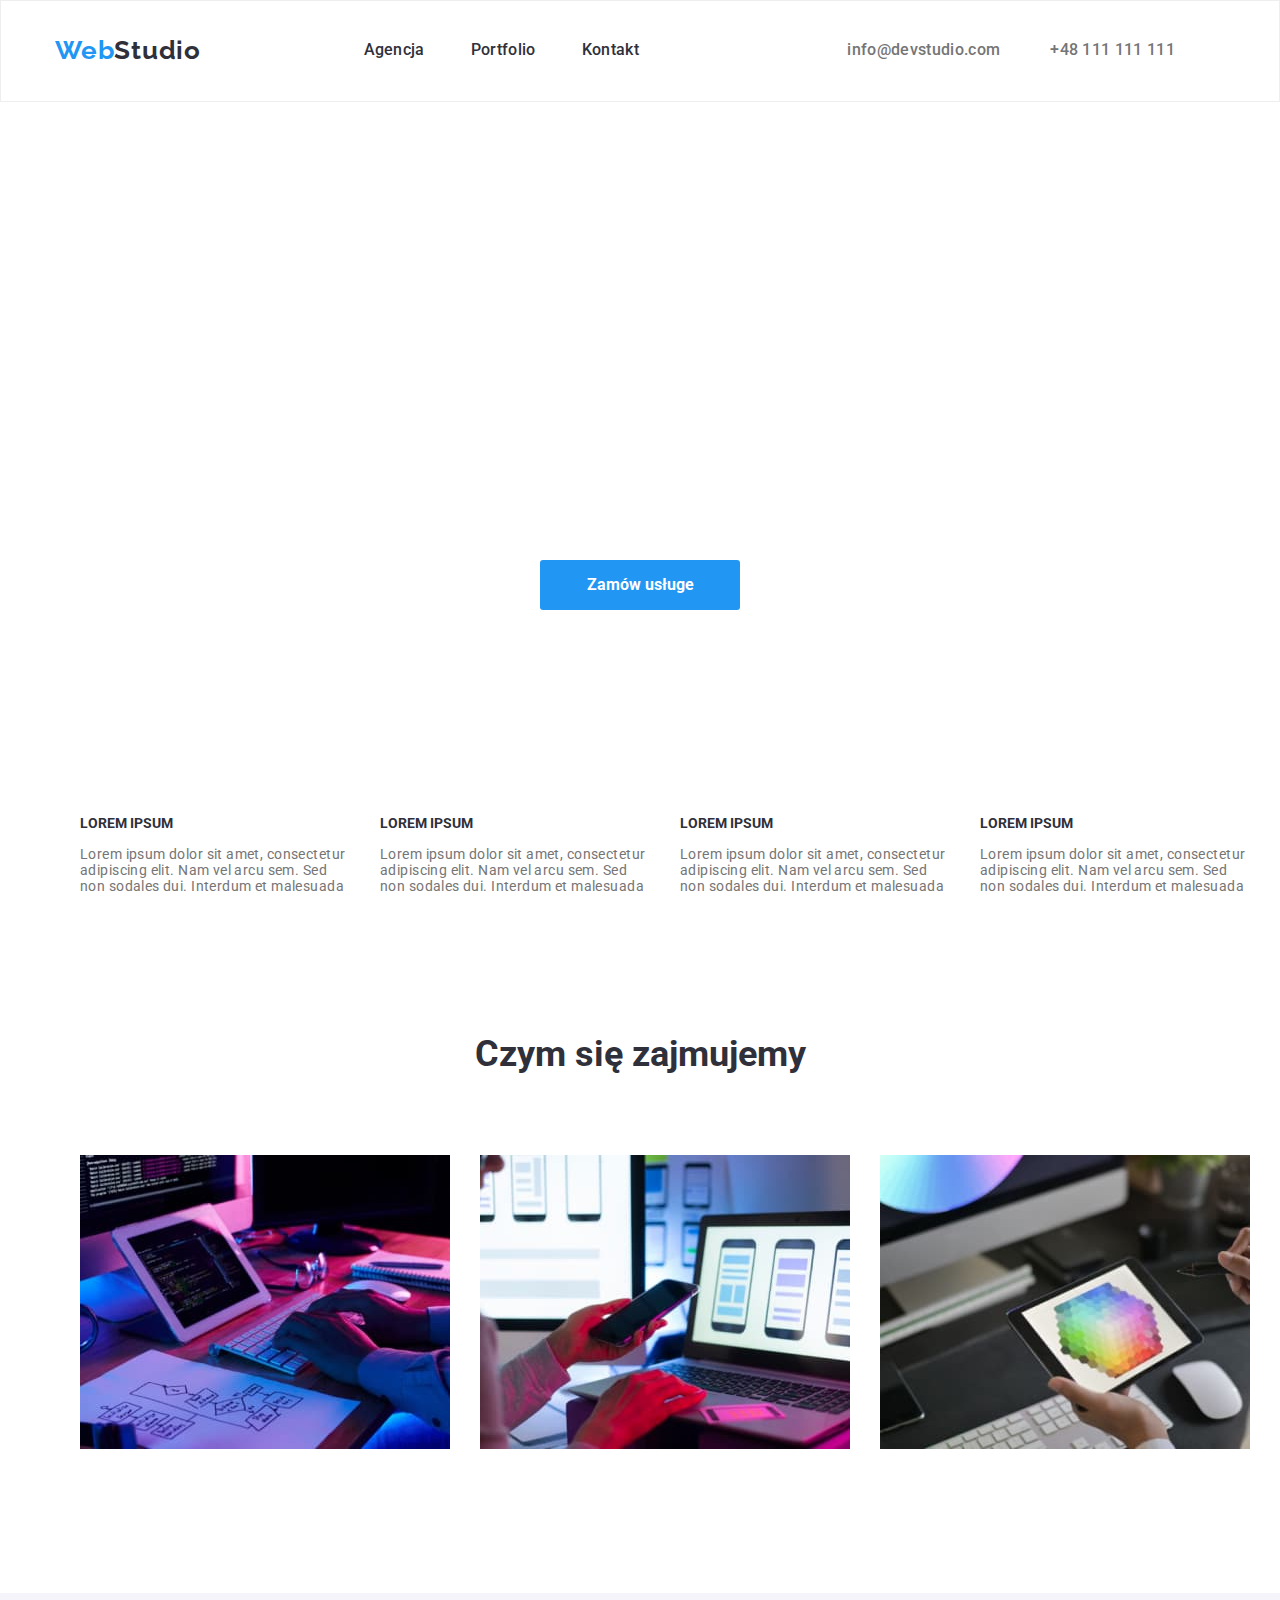
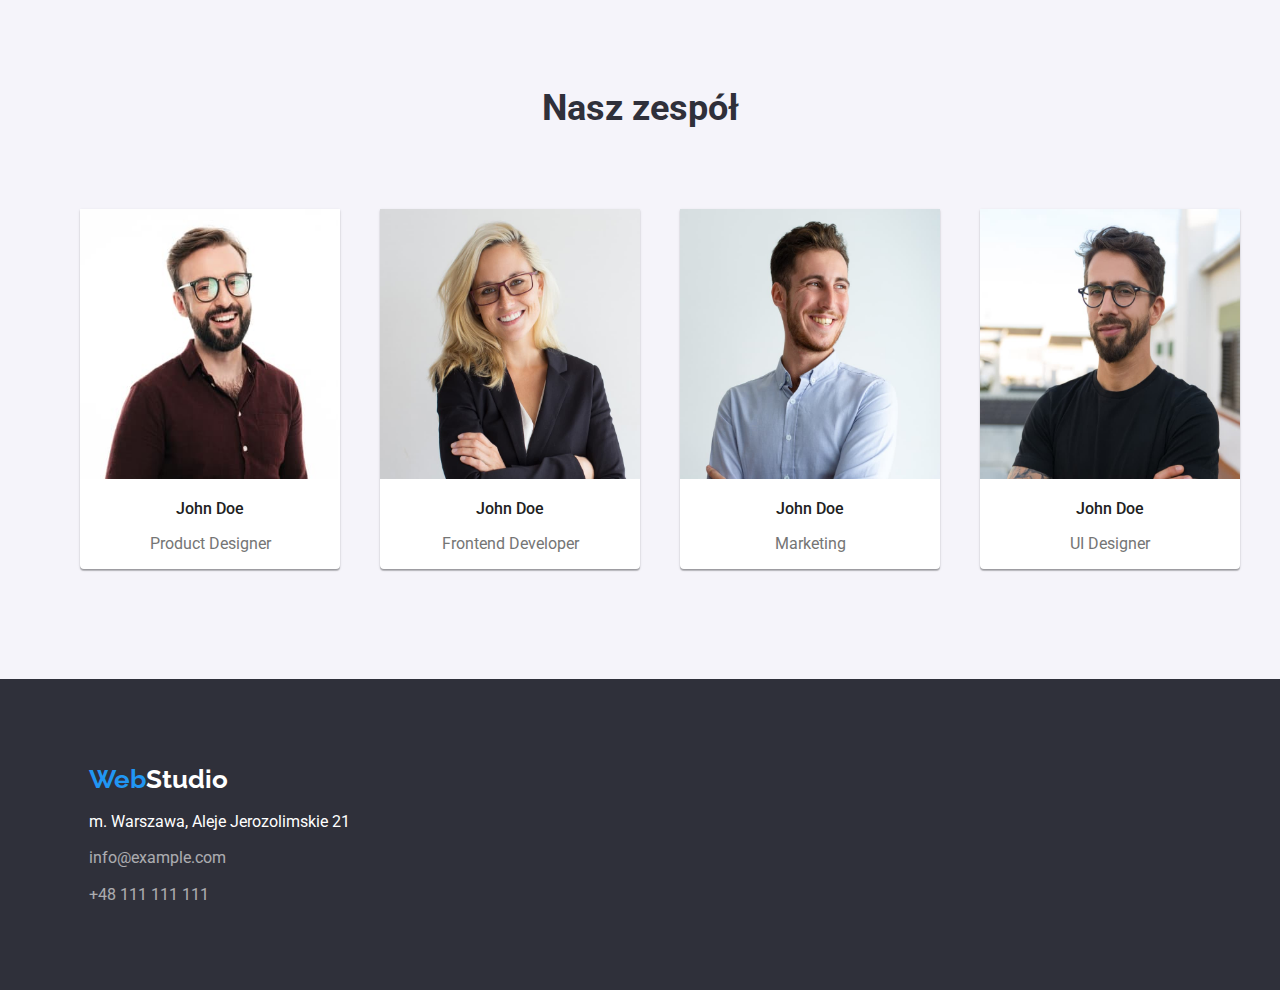
<file: index.html>
<!DOCTYPE html>
<html lang="pl">
<head>
    <meta charset="UTF-8">
    <meta http-equiv="X-UA-Compatible" content="IE=edge">
    <meta name="viewport" content="width=device-width, initial-scale=1.0">
    <title>Main Page</title>
    <link rel="stylesheet" href="./css/norm.css">
    <link rel="stylesheet" href="./css/style.css">
    <link href="https://fonts.googleapis.com/css2?family=Roboto:wght@400;500;700;900&display=swap" rel="stylesheet">
    <link href="https://fonts.googleapis.com/css2?family=Raleway:wght@700&display=swap" rel="stylesheet">
</head>
<body>
    <header>
        <div class="container">
            <nav class="navigation">
                <a href="./index.html" class="logo"><span class="web">Web</span>Studio</a>
    
                <ul class="nav-menu">
                    
                    <li><a href="#">Agencja</a></li>
                    <li><a href="./portfolio.html">Portfolio</a></li>
                    <li><a href="#">Kontakt</a></li>
    
                </ul>

                <address>
                <ul class="header-address">
                        <li><a href="mailto:info@devstudio.com">info@devstudio.com</a></li>
                        <li><a href="tel:+48111111111">+48 111 111 111</a></li>
                </ul>
                </address>
            </nav>
        </div>
    </header>
    
    <main>
       <section class="slider">

                <h1>EFEKTYWNE ROZWIĄZANIA DLA WASZEGO BIZNESU</h1>
                <input type="button" class="service-button" value="Zamów usługe">
        
        </section>

    <section class="text-section">
        
     <div class="container">
            <ul class="lorem-ipsum" >
            
                <li class="item-list">
                    <h3>LOREM IPSUM</h3>
                    <p>Lorem ipsum dolor sit amet, consectetur adipiscing elit. Nam vel arcu sem. Sed non sodales dui. Interdum et malesuada</p></li>
                <li class="item-list">
                    <h3>LOREM IPSUM</h3>
                    <p>Lorem ipsum dolor sit amet, consectetur adipiscing elit. Nam vel arcu sem. Sed non sodales dui. Interdum et malesuada</p></li>
                <li class="item-list">
                    <h3>LOREM IPSUM</h3>
                    <p>Lorem ipsum dolor sit amet, consectetur adipiscing elit. Nam vel arcu sem. Sed non sodales dui. Interdum et malesuada</p></li>
                <li class="item-list">
                    <h3>LOREM IPSUM</h3>
                    <p>Lorem ipsum dolor sit amet, consectetur adipiscing elit. Nam vel arcu sem. Sed non sodales dui. Interdum et malesuada</p></li>
       
            </ul>
        </div>
    </section>
    
        <section class="doing">
        
            <h2>Czym się zajmujemy</h2>

                <div class="container">
                    <ul>
                        <li class="item-list"><img src="images/box1.jpg" width="370" height="294" alt="Programowanie na laptopie"></li>
                        <li class="item-list"><img src="images/box2.jpg" width="370" height="294" alt="Programista używa telefonu przy laptopie"></li>
                        <li class="item-list"><img src="images/box3.jpg" width="370" height="294" alt="Programista używa tableta przy laptopie"></li>
                    </ul>
                </div>
        </section>
        
        <section class="team">

            <h2>Nasz zespół</h2>
           
            <div class="container">
                <ul class="our-team">
                    <li class="team-card"><img src="images/img(1).jpg" width="260" height="270" alt="Product Designer">
                        <p class="name">John Doe</p>
                        <p class="job">Product Designer</p>
                    </li>
                
                    <li class="team-card"><img src="images/img.jpg" width="260" height="270" alt="Frontend Developer">
                        <p class="name">John Doe</p>
                        <p class="job">Frontend Developer</p>
                    </li>

                    <li class="team-card"><img src="images/img(2).jpg" width="260" height="270" alt="Marketing">
                        <p class="name">John Doe</p>
                        <p class="job">Marketing</p>
                    </li>
                    <li class="team-card"><img src="images/img(3).jpg" width="260" height="270" alt="UI Designer">
                        <p class="name">John Doe</p>
                        <p class="job">UI Designer</p>
                    </li>
                </ul>
            </div>

    </section>

        
</main>

<footer class="footer-nav">

    <div class="container">

      <address class='contact'>
            <ul class="footer-contact">
                <li class="footer-logo"><a href="index.html"><span class="web">Web</span>Studio</a></li>
                <li>m. Warszawa, Aleje Jerozolimskie 21</li>
                <li><a href="mailto:info@example.com" class="transparent">info@example.com</a></li>
                <li><a href="tel:+48111111111" class="transparent">+48 111 111 111</a></li>
            </ul>

        </address>
    </div>

</footer>

</body>

</html>
</file>
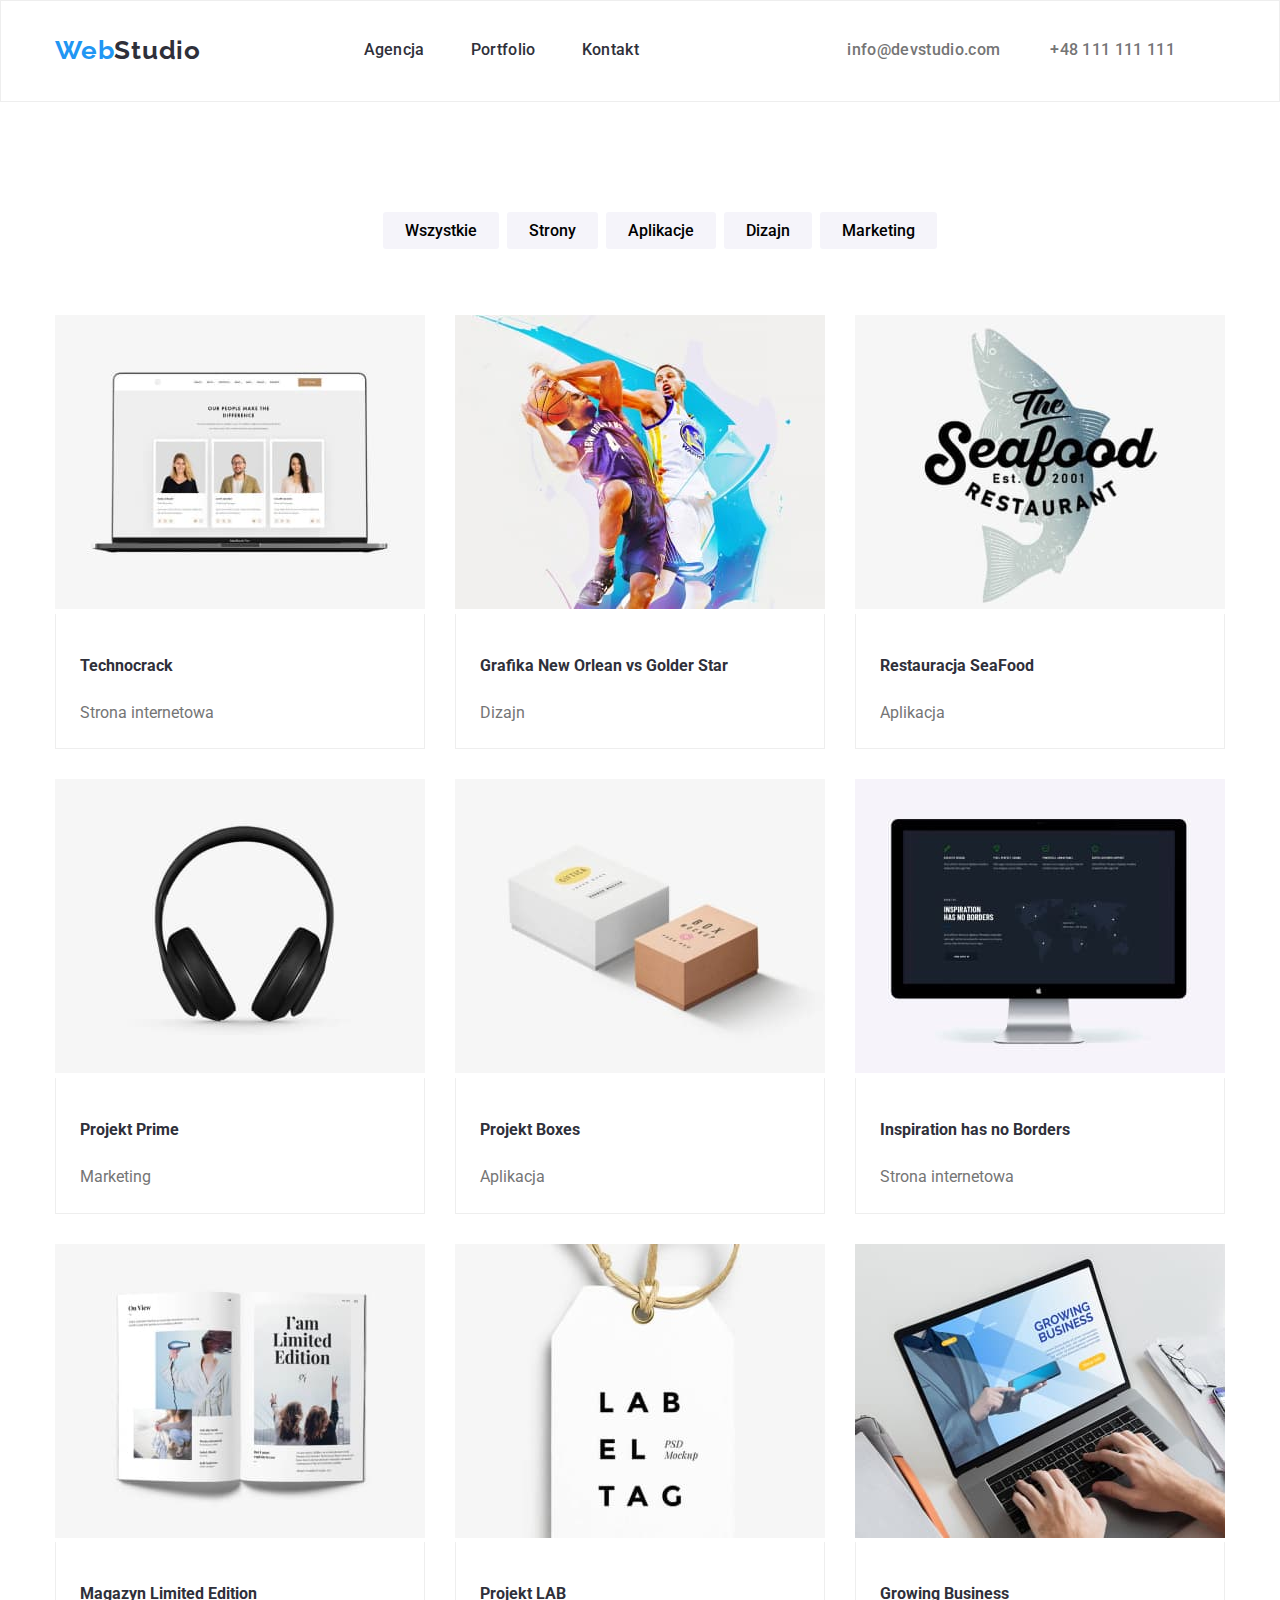
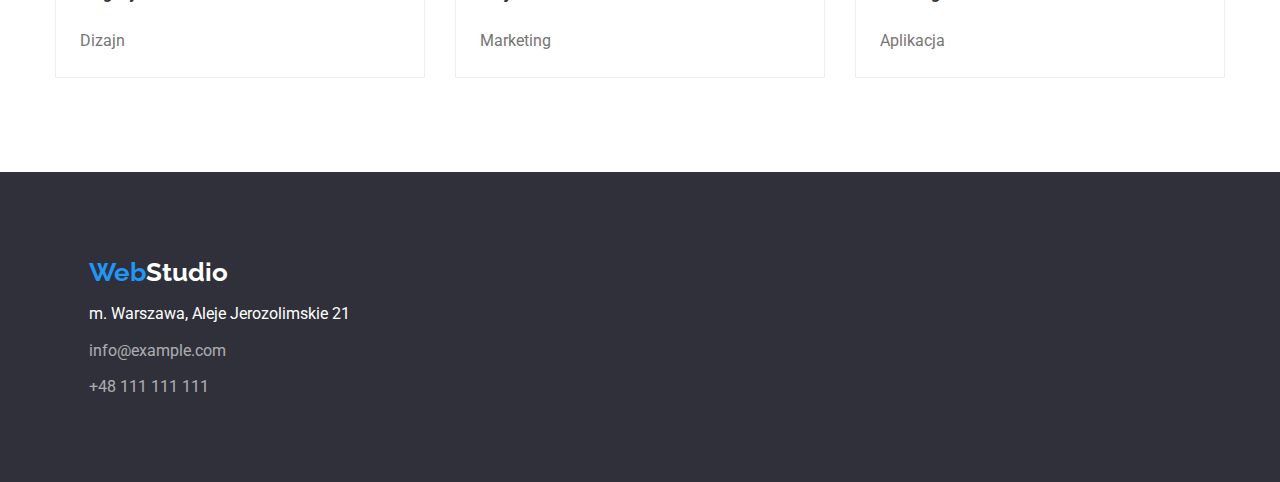
<file: portfolio.html>
<!DOCTYPE html>
<html lang="pl">
<head>
    <meta charset="UTF-8">
    <meta http-equiv="X-UA-Compatible" content="IE=edge">
    <meta name="viewport" content="width=device-width, initial-scale=1.0">
    <title>Portfolio</title>
    <link rel="stylesheet" href="./css/norm.css">
    <link rel="stylesheet" href="./css/style.css">
    <link href="https://fonts.googleapis.com/css2?family=Roboto:wght@400;500;700;900&display=swap" rel="stylesheet">
    <link href="https://fonts.googleapis.com/css2?family=Raleway:wght@700&display=swap" rel="stylesheet">

</head>
<body>
    <header>
        <div class="container">
            <nav class="navigation">
                <a href="./index.html" class="logo"><span class="web">Web</span>Studio</a>
    
                <ul class="nav-menu">
    
                    <li><a href="#">Agencja</a></li>
                    <li><a href="./portfolio.html">Portfolio</a></li>
                    <li><a href="#">Kontakt</a></li>
    
                </ul>
    
                <address>
                    <ul class="header-address">
                        <li><a href="mailto:info@devstudio.com">info@devstudio.com</a></li>
                        <li><a href="tel:+48111111111">+48 111 111 111</a></li>
                    </ul>
                </address>
            </nav>
        </div>
    </header>

    <main>
        <div class="container">
            <section class="service-categories">
                <ul class="buttons">
            
                    <li><input type="button" class="categories" value="Wszystkie">
                    <li><input type="button" class="categories" value="Strony">
                    <li><input type="button" class="categories" value="Aplikacje">
                    <li><input type="button" class="categories" value="Dizajn">
                    <li><input type="button" class="categories" value="Marketing">
            
                </ul>
            
            </section>
        </div>

    <div class="container">
       <section>
        <ul class="grid">
            <li><img src="images/img(9).jpg" width="370" height="294" alt="">
                <div class="description">
                <p class="offer">Technocrack</p>
                <p class="category">Strona internetowa</p>
                </div>
            </li>
            
            <li><img src="images/img(1)(1).jpg" width="370" height="294" alt="Dwóch koszykarzy">
                <div class="description">
                <p class="offer">Grafika New Orlean vs Golder Star</p>
                <p class="category">Dizajn</p>
                </div>
            </li>
            
            <li><img src="images/img(2)(1).jpg" width="370" height="294" alt="Logo ryby">
                <div class="description">
                <p class="offer">Restauracja SeaFood</p>
                <p class="category">Aplikacja</p>
                </div>
            </li>
        
            <li><img src="images/img(3)(1).jpg" width="370" height="294" alt="Dwa pudełka">
                <div class="description">
                <p class="offer">Projekt Prime</p>
                <p class="category">Marketing</p>
                </div>
            </li>
            
            <li><img src="images/img(4)(1).jpg" width="370" height="294" alt="Ekran komputera">
                <div class="description">
                <p class="offer">Projekt Boxes</p>
                <p class="category">Aplikacja</p>
                </div>
            </li>
            
            <li><img src="images/img(5)(1).jpg" width="370" height="294" alt="Książka">
                <div class="description">
                <p class="offer">Inspiration has no Borders</p>
                <p class="category">Strona internetowa</p>
                </div>
            </li>
        
            <li><img src="images/img(6)(1).jpg" width="370" height="294" alt=" Metka">
                <div class="description">
                <p class="offer">Magazyn Limited Edition</p>
                <p class="category">Dizajn</p>
                </div>
            </li>
            
            <li><img src="images/img(7)(1).jpg" width="370" height="294" alt="Pisanie na laptopie">
                <div class="description">
                <p class="offer">Projekt LAB</p>
                <p class="category">Marketing</p>
                </div>
            </li>
            
            <li><img src="images/img(8)(1).jpg" width="370" height="294" alt="Laptop ze zdjęciami">
                <div class="description">
                <p class="offer">Growing Business</p>
                <p class="category">Aplikacja</p>
                </div>
            </li>
        </ul>
            
        </section>
    
        </div>
    
    
    </main>


<footer class="footer-nav">

    <div class="container">

        <address class='contact'>
            <ul class="footer-contact">
                <li class="footer-logo"><a href="index.html"><span class="web">Web</span>Studio</a></li>
                <li>m. Warszawa, Aleje Jerozolimskie 21</li>
                <li><a href="mailto:info@example.com" class="transparent">info@example.com</a></li>
                <li><a href="tel:+48111111111" class="transparent">+48 111 111 111</a></li>
            </ul>

        </address>
    </div>

</footer>

</body>

</html>
</html>
</file>
<file: css/style.css>
/* Basic */

:root {
    --basic-color:#2196F3;
    --second-color: #212121;
    --background-one:#2F303A;
    --background-two:#F5F4FA;
    --contact-color: #757575;
}


a , li {
    text-decoration: none;
    font-style: normal;
    color: var(--background-one);
    
   
  }

ul {
    display: flex;
    list-style: none;

}

body {
    font-family: "Roboto", "Raleway", sans-serif;
    background-color:#FFFFFF;
    font-size: 14;
    font-style: normal;
    color: var(--background-one);
    line-height: 1.17;
    font-weight: 400;
    
    
}

.container {
    width: 1200px;
    margin: 0 auto;
  
}

.section {
    padding: 94px 0 94px 0;
}


/*Header*/  

header {
    border: 1px solid #EEEEEE;
}
.navigation {
    display: flex;
    align-items: center;
    justify-content: space-between;
    padding: 24px 15px 25px 15px;
    letter-spacing: 0.02em;
    font-weight: 500;
    
}  

.nav-menu {
    display: flex;
    align-items: center;
    justify-content: flex-start;
}

.nav-menu li {
    max-width: 254px;
    margin-right: 46px;
}

.nav-menu > li :hover {
    color: var(--basic-color);
}
.nav-menu >li :focus {
    color: var(--basic-color);
}

.logo {
    font-size: 26px;
    font-weight: 700;
    font-family: Raleway;
    letter-spacing: 0.03em;


}

.web {
    color: var(--basic-color);
    
}

.header-address > li > a  {
    color: var(--contact-color);
    margin-right: 50px;
        
}

.header-address :hover {
    color: var(--basic-color);
}

.header-address :focus {
    color: var(--basic-color);
}




/* slider */

.slider {
    background-image: var(--background-one);
    display: block;
    width: auto;
    height: 600px;
    text-align: center;
    margin-top: -40px;
    
}

h1 {
    color: #FFFFFF;
    text-align: center;
    font-weight: 900;
    font-size: 44px;
    letter-spacing: 0.06em;
    line-height: 1.36;
    padding-top: 200px ;
    padding-left: 452px;
    padding-right: 452px;
}


.service-button {
        background-color: var(--basic-color);
        color: #fff;
        cursor: pointer;
        border: none;
        border-radius: 3px;
        font-weight: 700;
        line-height: 1.9;
        width: 200px;
        height: 50px;
        
    
}

/* service offer */

.grid {
    display: flex;
    flex-wrap: wrap;
    gap: 30px;
    padding: 0 15px;
    margin-bottom: 94px;
}

.description {
    border: 1px solid #EEEEEE;
    border-top: none;
    padding: 20px 0 4px 24px;
}



/* Lorem Ipsum */


.lorem-ipsum{
    padding-top: 94px;

}

.item-list {
     padding-right: 30px;
        
}

.item-list h3 {
    font-size: 14px;
}

.item-list p {
    color: #757575;
    letter-spacing: 0.03em;
    font-size: 14px;
    width: 270px;
}


/* What are we doing */


 h2 {
    font-size: 36px;
    padding-bottom: 50px;
    text-align: center;
    padding-top: 94px;
}

.doing {
    padding-bottom: 94px;
}


/* Our team */

.team {
    background-color: var(--background-two) ;
    padding-bottom: 94px;
    
}

.our-team {
    justify-content: space-between;
        }

.name {
    color: var(--second-color);
    font-weight: 500;
    font-size: 16px;
}

.job {
    color: var(--contact-color);
    font-size: 16px;
}

.team-card {
    box-shadow: 0px 1px 3px rgba(0, 0, 0, 0.12), 0px 1px 1px rgba(0, 0, 0, 0.14), 0px 2px 1px rgba(0, 0, 0, 0.2);
    border-radius: 0px 0px 4px 4px;
    background-color: #FFFFFF;
    text-align: center;
    
}


/* Offer categories */
/* service categories buttons */

.buttons {
    display: flex;
    justify-content: center;
    gap: 8px;
    border: none;
    border-radius: 4px;


}

.service-categories {
    padding: 94px 0 34px;

}

.service-categories .categories:hover {
    background-color: var(--basic-color);
    color: #FFFFFF;
}

.categories {
background-color: var(--background-two);
    cursor: pointer;
    padding: 15px;
    border: none;
    border-radius: 3px;
    line-height: 1.6;
    font-weight: 500;
        font-size: 16px;
        padding: 6px 22px;
        
}

/* Offer */

.offer {
    font-size: 16px;
    font-weight: 600;
    line-height: 2;
    font-weight: 700;
}

.category {
    font-size: 16px;
    color: var(--contact-color);
    line-height: 1.9;
    
 }


/*Footer navigation*/


.footer-contact {
   display: block;
    
}

.footer-nav {
    background-color: var(--background-one);
    display: flex;
    padding-top: 60px;
    padding-bottom: 60px;
}

.contact>ul>li {
    color: #FFFFFF;
    padding: 9px;
}

.transparent {
    color: #FFFFFF;
    opacity: 0.6;
}


.contact>ul>li>a:not(:first-child) :hover {

    color: var(--basic-color);

}

.contact>ul>li>a:focus {

    color: var(--basic-color);

}

.footer-logo {
    font-size: 26px;
    font-weight: 700;
    font-family: "Raleway";
    cursor: pointer;
    padding-top: 60px;
    
}

.footer-logo > a {
    color: #FFFFFF;
}
</file>
<file: css/norm.css>
/*! normalize.css v8.0.1 | MIT License | github.com/necolas/normalize.css */

/* Document
   ========================================================================== */

/**
 * 1. Correct the line height in all browsers.
 * 2. Prevent adjustments of font size after orientation changes in iOS.
 */

html {
    line-height: 1.15;
    /* 1 */
    -webkit-text-size-adjust: 100%;
    /* 2 */
}

/* Sections
   ========================================================================== */

/**
 * Remove the margin in all browsers.
 */

body {
    margin: 0;
}

/**
 * Render the `main` element consistently in IE.
 */

main {
    display: block;
}

/**
 * Correct the font size and margin on `h1` elements within `section` and
 * `article` contexts in Chrome, Firefox, and Safari.
 */

h1 {
    font-size: 2em;
    margin: 0.67em 0;
}

/* Grouping content
   ========================================================================== */

/**
 * 1. Add the correct box sizing in Firefox.
 * 2. Show the overflow in Edge and IE.
 */

hr {
    box-sizing: content-box;
    /* 1 */
    height: 0;
    /* 1 */
    overflow: visible;
    /* 2 */
}

/**
 * 1. Correct the inheritance and scaling of font size in all browsers.
 * 2. Correct the odd `em` font sizing in all browsers.
 */

pre {
    font-family: monospace, monospace;
    /* 1 */
    font-size: 1em;
    /* 2 */
}

/* Text-level semantics
   ========================================================================== */

/**
 * Remove the gray background on active links in IE 10.
 */

a {
    background-color: transparent;
}

/**
 * 1. Remove the bottom border in Chrome 57-
 * 2. Add the correct text decoration in Chrome, Edge, IE, Opera, and Safari.
 */

abbr[title] {
    border-bottom: none;
    /* 1 */
    text-decoration: underline;
    /* 2 */
    text-decoration: underline dotted;
    /* 2 */
}

/**
 * Add the correct font weight in Chrome, Edge, and Safari.
 */

b,
strong {
    font-weight: bolder;
}

/**
 * 1. Correct the inheritance and scaling of font size in all browsers.
 * 2. Correct the odd `em` font sizing in all browsers.
 */

code,
kbd,
samp {
    font-family: monospace, monospace;
    /* 1 */
    font-size: 1em;
    /* 2 */
}

/**
 * Add the correct font size in all browsers.
 */

small {
    font-size: 80%;
}

/**
 * Prevent `sub` and `sup` elements from affecting the line height in
 * all browsers.
 */

sub,
sup {
    font-size: 75%;
    line-height: 0;
    position: relative;
    vertical-align: baseline;
}

sub {
    bottom: -0.25em;
}

sup {
    top: -0.5em;
}

/* Embedded content
   ========================================================================== */

/**
 * Remove the border on images inside links in IE 10.
 */

img {
    border-style: none;
}

/* Forms
   ========================================================================== */

/**
 * 1. Change the font styles in all browsers.
 * 2. Remove the margin in Firefox and Safari.
 */

button,
input,
optgroup,
select,
textarea {
    font-family: inherit;
    /* 1 */
    font-size: 100%;
    /* 1 */
    line-height: 1.15;
    /* 1 */
    margin: 0;
    /* 2 */
}

/**
 * Show the overflow in IE.
 * 1. Show the overflow in Edge.
 */

button,
input {
    /* 1 */
    overflow: visible;
}

/**
 * Remove the inheritance of text transform in Edge, Firefox, and IE.
 * 1. Remove the inheritance of text transform in Firefox.
 */

button,
select {
    /* 1 */
    text-transform: none;
}

/**
 * Correct the inability to style clickable types in iOS and Safari.
 */

button,
[type="button"],
[type="reset"],
[type="submit"] {
    -webkit-appearance: button;
}

/**
 * Remove the inner border and padding in Firefox.
 */

button::-moz-focus-inner,
[type="button"]::-moz-focus-inner,
[type="reset"]::-moz-focus-inner,
[type="submit"]::-moz-focus-inner {
    border-style: none;
    padding: 0;
}

/**
 * Restore the focus styles unset by the previous rule.
 */

button:-moz-focusring,
[type="button"]:-moz-focusring,
[type="reset"]:-moz-focusring,
[type="submit"]:-moz-focusring {
    outline: 1px dotted ButtonText;
}

/**
 * Correct the padding in Firefox.
 */

fieldset {
    padding: 0.35em 0.75em 0.625em;
}

/**
 * 1. Correct the text wrapping in Edge and IE.
 * 2. Correct the color inheritance from `fieldset` elements in IE.
 * 3. Remove the padding so developers are not caught out when they zero out
 *    `fieldset` elements in all browsers.
 */

legend {
    box-sizing: border-box;
    /* 1 */
    color: inherit;
    /* 2 */
    display: table;
    /* 1 */
    max-width: 100%;
    /* 1 */
    padding: 0;
    /* 3 */
    white-space: normal;
    /* 1 */
}

/**
 * Add the correct vertical alignment in Chrome, Firefox, and Opera.
 */

progress {
    vertical-align: baseline;
}

/**
 * Remove the default vertical scrollbar in IE 10+.
 */

textarea {
    overflow: auto;
}

/**
 * 1. Add the correct box sizing in IE 10.
 * 2. Remove the padding in IE 10.
 */

[type="checkbox"],
[type="radio"] {
    box-sizing: border-box;
    /* 1 */
    padding: 0;
    /* 2 */
}

/**
 * Correct the cursor style of increment and decrement buttons in Chrome.
 */

[type="number"]::-webkit-inner-spin-button,
[type="number"]::-webkit-outer-spin-button {
    height: auto;
}

/**
 * 1. Correct the odd appearance in Chrome and Safari.
 * 2. Correct the outline style in Safari.
 */

[type="search"] {
    -webkit-appearance: textfield;
    /* 1 */
    outline-offset: -2px;
    /* 2 */
}

/**
 * Remove the inner padding in Chrome and Safari on macOS.
 */

[type="search"]::-webkit-search-decoration {
    -webkit-appearance: none;
}

/**
 * 1. Correct the inability to style clickable types in iOS and Safari.
 * 2. Change font properties to `inherit` in Safari.
 */

::-webkit-file-upload-button {
    -webkit-appearance: button;
    /* 1 */
    font: inherit;
    /* 2 */
}

/* Interactive
   ========================================================================== */

/*
 * Add the correct display in Edge, IE 10+, and Firefox.
 */

details {
    display: block;
}

/*
 * Add the correct display in all browsers.
 */

summary {
    display: list-item;
}

/* Misc
   ========================================================================== */

/**
 * Add the correct display in IE 10+.
 */

template {
    display: none;
}

/**
 * Add the correct display in IE 10.
 */

[hidden] {
    display: none;
}
</file>
